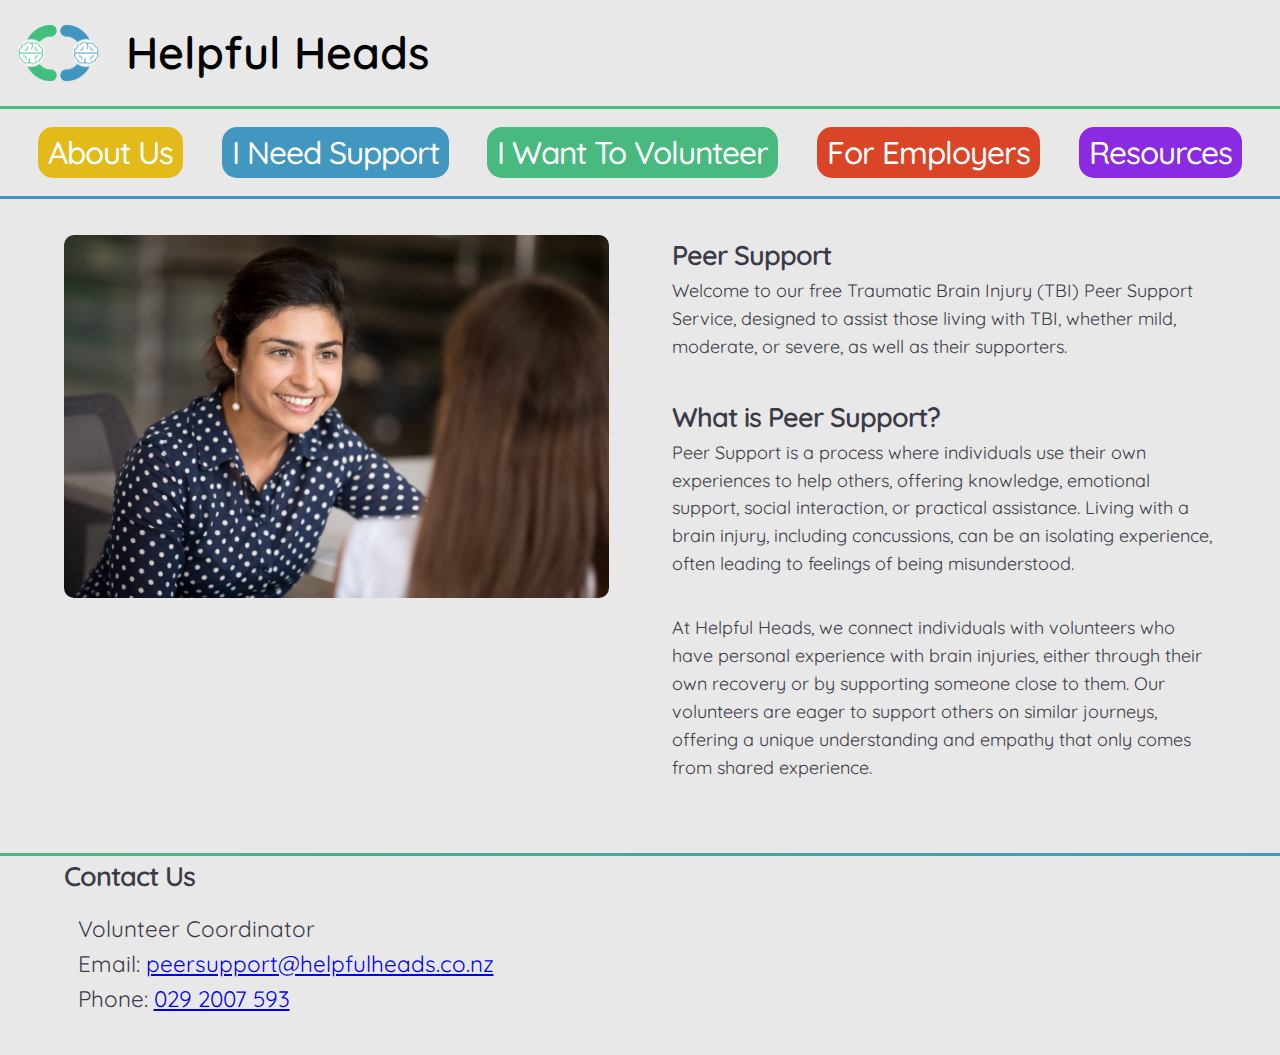
<file: index.html>
<!DOCTYPE html>
<html lang="en">
  <head>
    <!-- Google tag (gtag.js) -->
    <script
      async
      src="https://www.googletagmanager.com/gtag/js?id=G-CC5HCY9YQE"
    ></script>
    <script>
      window.dataLayer = window.dataLayer || [];
      function gtag() {
        dataLayer.push(arguments);
      }
      gtag("js", new Date());

      gtag("config", "G-CC5HCY9YQE");
    </script>
    <meta charset="UTF-8" />
    <meta name="viewport" content="width=device-width, initial-scale=1.0" />
    <meta
      name="google-site-verification"
      content="61zD8AenLNCiL8WbpFYx6bemDidHNWEQk_RVtohIt4E"
    />
    <title>Helpful Heads - Peer Support Service</title>

    <link rel="preconnect" href="https://fonts.googleapis.com" />
    <link rel="preconnect" href="https://fonts.gstatic.com" crossorigin />
    <link rel="shortcut icon" href="resources/Logo.png" type="image/x-icon" />
    <link
      href="https://fonts.googleapis.com/css2?family=Quicksand:wght@300..700&display=swap"
      rel="stylesheet"
    />
    <link rel="stylesheet" href="css/main.css" />
    <link
      href="https://fonts.googleapis.com/icon?family=Material+Icons"
      rel="stylesheet"
    />
  </head>

  <body>
    <header id="header"></header>

    <main class="container">
      <div class="post">
        <img
          src="resources/young Indian Woman talking.jpg"
          alt="Young Indian woman talking"
          loading="lazy"
        />
        <article>
          <h2>Peer Support</h2>
          <p>
            Welcome to our free Traumatic Brain Injury (TBI) Peer Support
            Service, designed to assist those living with TBI, whether mild,
            moderate, or severe, as well as their supporters.
          </p>

          <h2>What is Peer Support?</h2>
          <p>
            Peer Support is a process where individuals use their own
            experiences to help others, offering knowledge, emotional support,
            social interaction, or practical assistance. Living with a brain
            injury, including concussions, can be an isolating experience, often
            leading to feelings of being misunderstood.
          </p>
          <p>
            At Helpful Heads, we connect individuals with volunteers who have
            personal experience with brain injuries, either through their own
            recovery or by supporting someone close to them. Our volunteers are
            eager to support others on similar journeys, offering a unique
            understanding and empathy that only comes from shared experience.
          </p>
        </article>
      </div>
    </main>

    <footer id="footer"></footer>

    <script src="js/scaffholding.js"></script>
  </body>
</html>
</file>
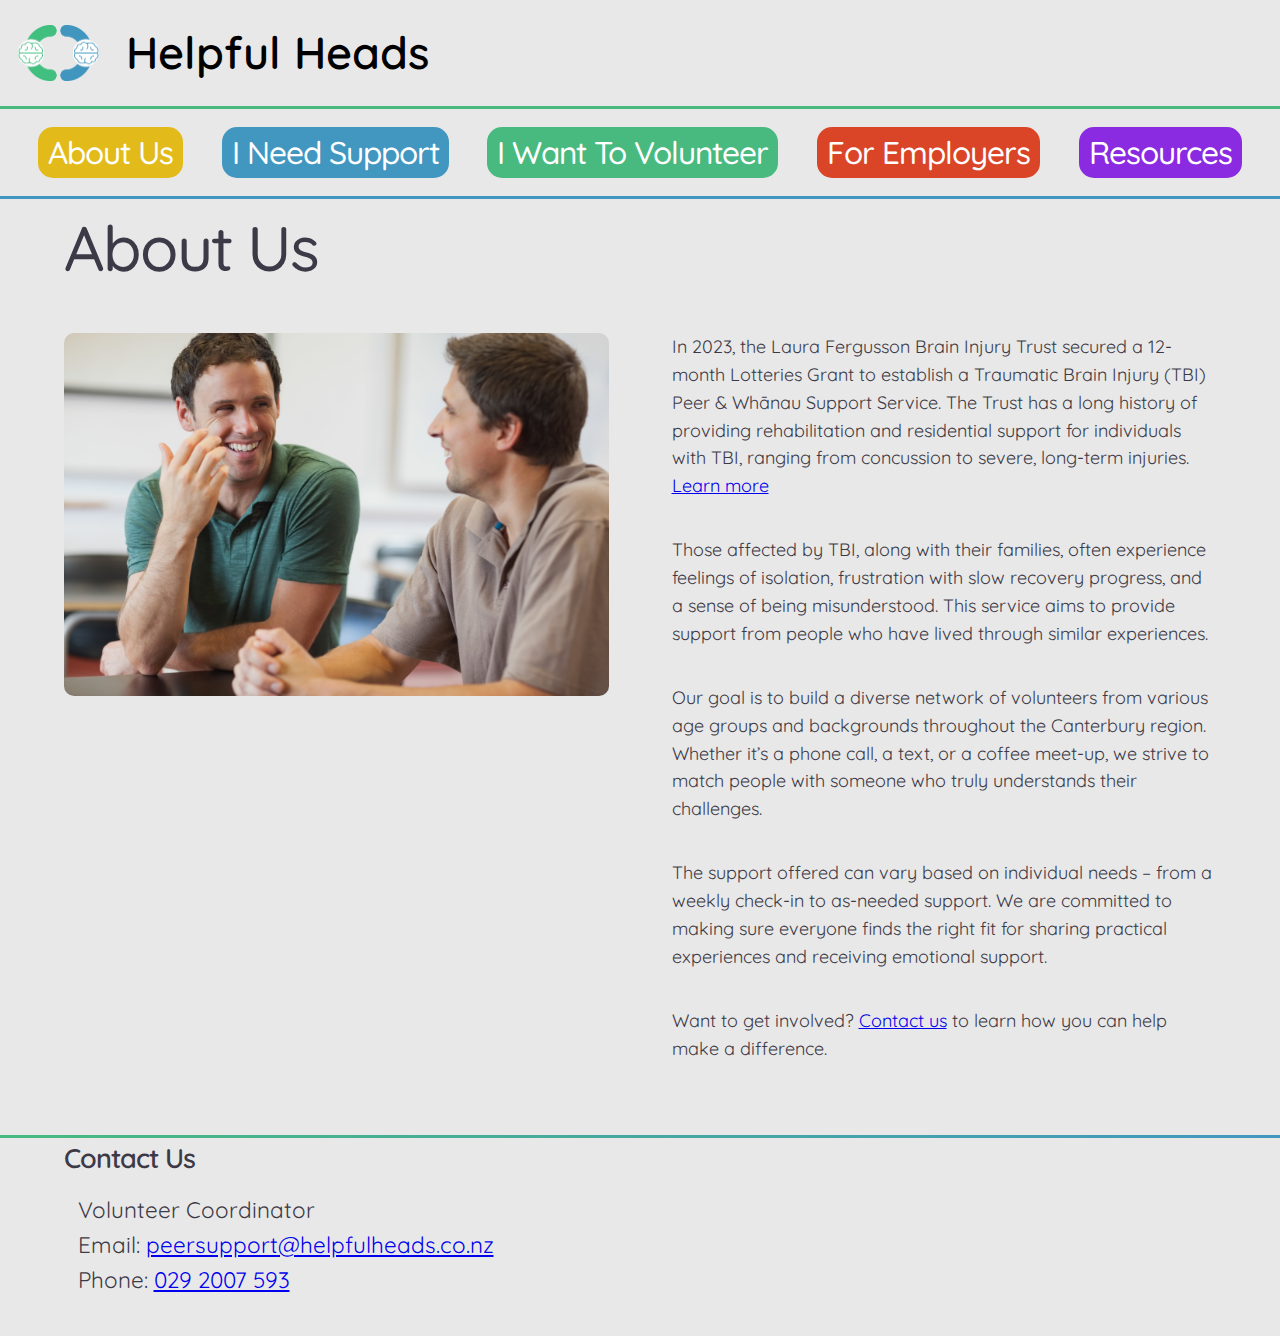
<file: aboutpage.html>
<!DOCTYPE html>
<html lang="en">
  <head>
    <!-- Google tag (gtag.js) -->
    <script
      async
      src="https://www.googletagmanager.com/gtag/js?id=G-CC5HCY9YQE"
    ></script>
    <script>
      window.dataLayer = window.dataLayer || [];
      function gtag() {
        dataLayer.push(arguments);
      }
      gtag("js", new Date());

      gtag("config", "G-CC5HCY9YQE");
    </script>
    <meta charset="UTF-8" />
    <meta name="viewport" content="width=device-width, initial-scale=1.0" />
    <meta
      name="google-site-verification"
      content="61zD8AenLNCiL8WbpFYx6bemDidHNWEQk_RVtohIt4E"
    />
    <title>Helpful Heads - About Us</title>

    <link rel="preconnect" href="https://fonts.googleapis.com" />
    <link rel="preconnect" href="https://fonts.gstatic.com" crossorigin />
    <link
      href="https://fonts.googleapis.com/css2?family=Quicksand:wght@300..700&display=swap"
      rel="stylesheet"
    />
    <link rel="shortcut icon" href="resources/Logo.png" type="image/x-icon" />
    <link rel="stylesheet" href="css/main.css" />
    <link
      href="https://fonts.googleapis.com/icon?family=Material+Icons"
      rel="stylesheet"
    />
  </head>

  <body>
    <header id="header"></header>

    <div class="container" id="about">
      <h1>About Us</h1>
      <div class="post">
        <img src="resources/Two men talking.jpg" alt="Two men talking" />
        <article>
          <p>
            In 2023, the Laura Fergusson Brain Injury Trust secured a 12-month
            Lotteries Grant to establish a Traumatic Brain Injury (TBI) Peer &
            Whānau Support Service. The Trust has a long history of providing
            rehabilitation and residential support for individuals with TBI,
            ranging from concussion to severe, long-term injuries.
            <a
              href="https://www.lfbit.co.nz/"
              target="_blank"
              aria-label="Visit LFBIT website"
              >Learn more</a
            >
          </p>

          <p>
            Those affected by TBI, along with their families, often experience
            feelings of isolation, frustration with slow recovery progress, and
            a sense of being misunderstood. This service aims to provide support
            from people who have lived through similar experiences.
          </p>

          <p>
            Our goal is to build a diverse network of volunteers from various
            age groups and backgrounds throughout the Canterbury region. Whether
            it’s a phone call, a text, or a coffee meet-up, we strive to match
            people with someone who truly understands their challenges.
          </p>

          <p>
            The support offered can vary based on individual needs – from a
            weekly check-in to as-needed support. We are committed to making
            sure everyone finds the right fit for sharing practical experiences
            and receiving emotional support.
          </p>

          <p>
            Want to get involved?
            <a href="contact.html" aria-label="Contact us">Contact us</a> to
            learn how you can help make a difference.
          </p>
        </article>
      </div>
    </div>

    <footer id="footer"></footer>

    <script src="js/scaffholding.js"></script>
  </body>
</html>
</file>
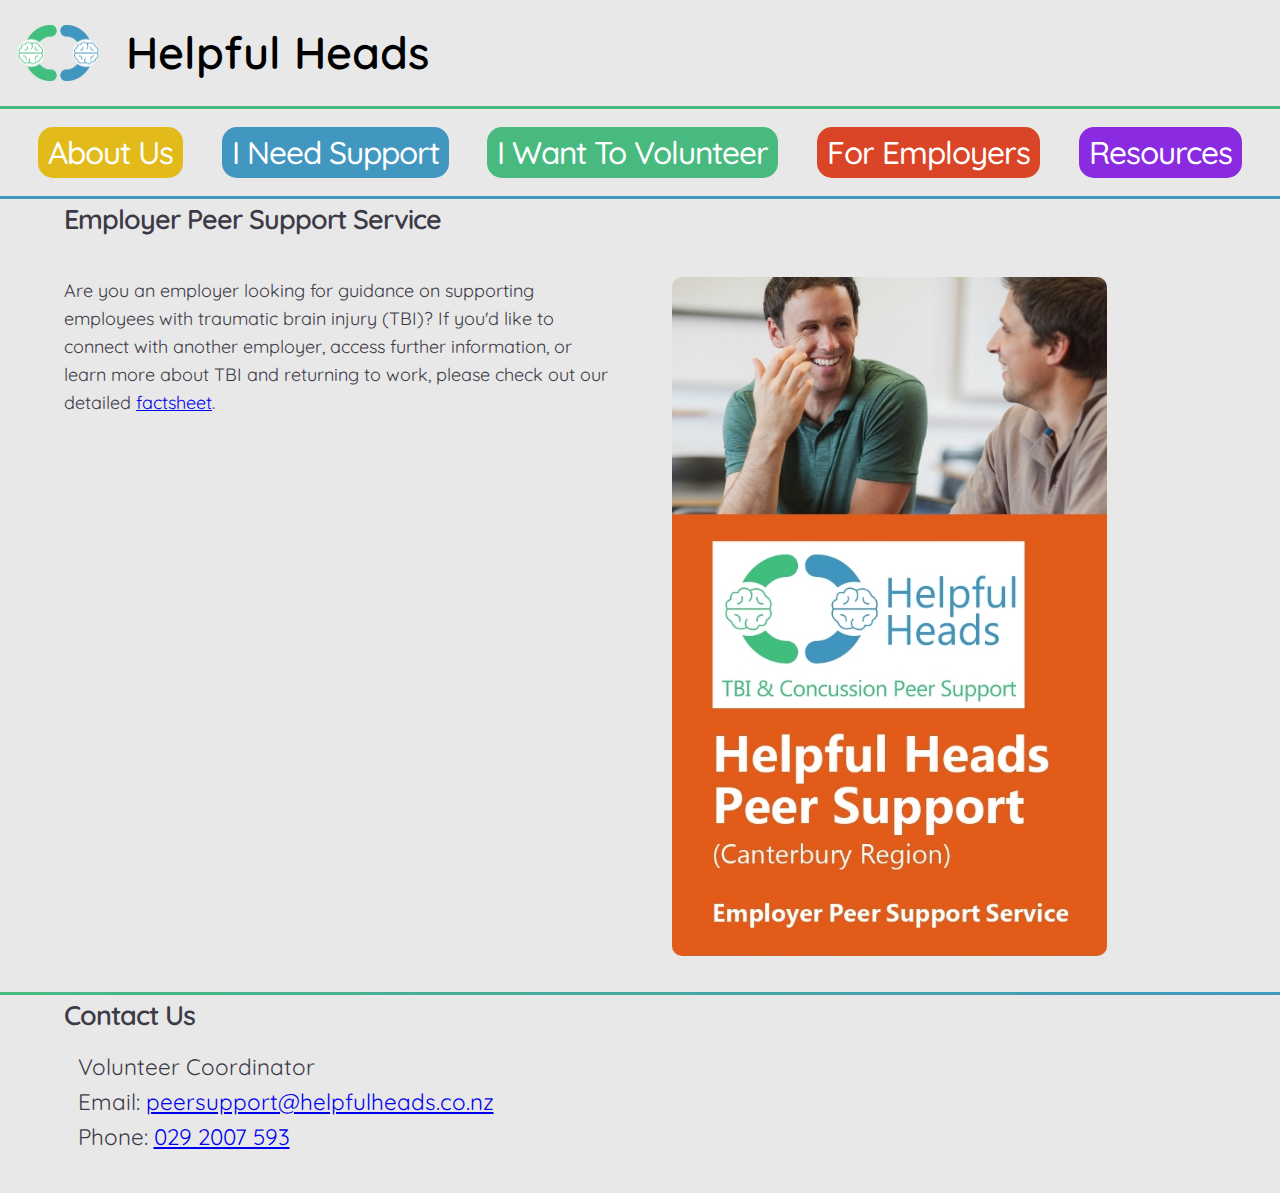
<file: employerpage.html>
<!DOCTYPE html>
<html lang="en">
  <head>
    <!-- Google tag (gtag.js) -->
    <script
      async
      src="https://www.googletagmanager.com/gtag/js?id=G-CC5HCY9YQE"
    ></script>
    <script>
      window.dataLayer = window.dataLayer || [];
      function gtag() {
        dataLayer.push(arguments);
      }
      gtag("js", new Date());

      gtag("config", "G-CC5HCY9YQE");
    </script>
    <meta charset="UTF-8" />
    <meta name="viewport" content="width=device-width, initial-scale=1.0" />
    <meta
      name="google-site-verification"
      content="61zD8AenLNCiL8WbpFYx6bemDidHNWEQk_RVtohIt4E"
    />
    <title>Helpful Heads - Employer Peer Support Service</title>

    <link rel="preconnect" href="https://fonts.googleapis.com" />
    <link rel="preconnect" href="https://fonts.gstatic.com" crossorigin />
    <link
      href="https://fonts.googleapis.com/css2?family=Quicksand:wght@300..700&display=swap"
      rel="stylesheet"
    />
    <link rel="shortcut icon" href="resources/Logo.png" type="image/x-icon" />
    <link rel="stylesheet" href="css/main.css" />
    <link
      href="https://fonts.googleapis.com/icon?family=Material+Icons"
      rel="stylesheet"
    />
  </head>

  <body>
    <header id="header"></header>

    <div class="container">
      <h2>Employer Peer Support Service</h2>
      <div class="post">
        <article>
          <p>
            Are you an employer looking for guidance on supporting employees
            with traumatic brain injury (TBI)? If you'd like to connect with
            another employer, access further information, or learn more about
            TBI and returning to work, please check out our detailed
            <a
              href="resources/Helpful Heads Employer.pdf"
              target="_blank"
              aria-label="Download Helpful Heads Employer Factsheet"
              >factsheet</a
            >.
          </p>
        </article>
        <img
          id="employer_image"
          src="resources/employeer_image.jpg"
          alt="Employer and employee discussing"
        />
      </div>
    </div>

    <footer id="footer"></footer>

    <script src="js/scaffholding.js"></script>
  </body>
</html>
</file>
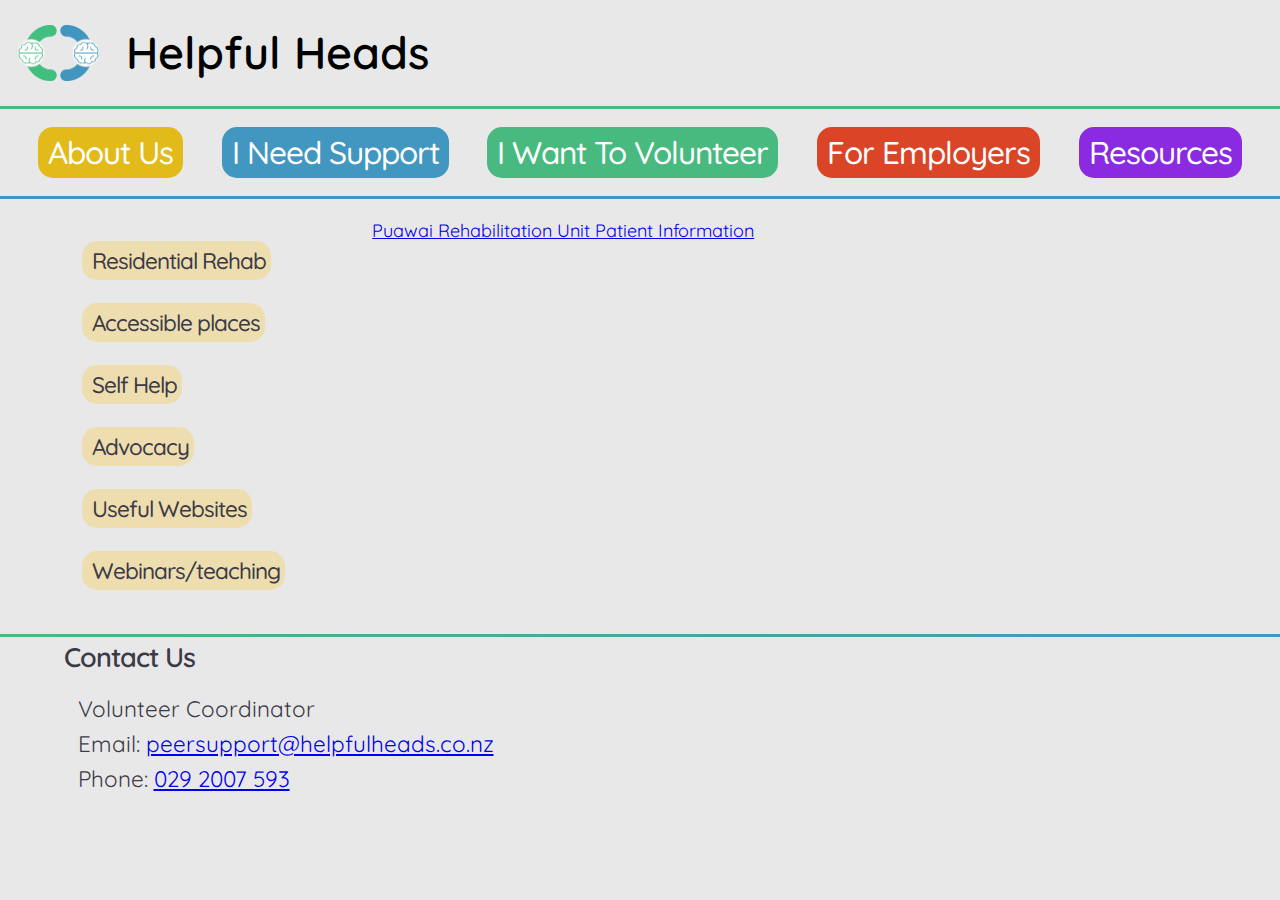
<file: resourcepage.html>
<!DOCTYPE html>
<html lang="en">
  <head>
    <!-- Google tag (gtag.js) -->
    <script
      async
      src="https://www.googletagmanager.com/gtag/js?id=G-CC5HCY9YQE"
    ></script>
    <script>
      window.dataLayer = window.dataLayer || [];
      function gtag() {
        dataLayer.push(arguments);
      }
      gtag("js", new Date());

      gtag("config", "G-CC5HCY9YQE");
    </script>
    <meta charset="UTF-8" />
    <meta name="viewport" content="width=device-width, initial-scale=1.0" />

    <meta
      name="google-site-verification"
      content="61zD8AenLNCiL8WbpFYx6bemDidHNWEQk_RVtohIt4E"
    />

    <title>Helpful Heads - Resources</title>

    <link rel="preconnect" href="https://fonts.googleapis.com" />
    <link rel="preconnect" href="https://fonts.gstatic.com" crossorigin />
    <link
      href="https://fonts.googleapis.com/css2?family=Quicksand:wght@300..700&display=swap"
      rel="stylesheet"
    />
    <link rel="stylesheet" href="css/main.css" />
    <link rel="shortcut icon" href="resources/Logo.png" type="image/x-icon" />
    <link
      href="https://fonts.googleapis.com/icon?family=Material+Icons"
      rel="stylesheet"
    />
  </head>

  <body>
    <div id="header"></div>

    <div class="resource container">
      <div class="sidenav">
        <ul>
          <li>
            <a id="rehab" onclick="openPage('rehabTab')">Residential Rehab</a>
          </li>
          <li>
            <a id="accessible" onclick="openPage('accessibleTab')"
              >Accessible places</a
            >
          </li>
          <li>
            <a id="help" onclick="openPage('helpTab')">Self Help</a>
          </li>
          <li>
            <a id="advocacy" onclick="openPage('advocacyTab')">Advocacy</a>
          </li>
          <li>
            <a id="website" onclick="openPage('websiteTab')">Useful Websites</a>
          </li>
          <li>
            <a id="teaching" onclick="openPage('teachingTab')"
              >Webinars/teaching</a
            >
          </li>
        </ul>
      </div>

      <div class="tabcontents">
        <div id="rehabTab" class="tabcontent">
          <a href="resources/Puāwai Rehabilitation.pdf" target="_blank"
            >Puawai Rehabilitation Unit Patient Information</a
          >
        </div>

        <div id="accessibleTab" class="tabcontent">
          <h2>Information will be coming up soon</h2>
        </div>

        <div id="helpTab" class="tabcontent">
          <p>
            <a href="resources/10-Units-of-Energy.docx" target="_blank"
              >10 units of energy</a
            >
          </p>
          <p>
            <a
              href="resources/Affects-of-Fatigue-on-Communication.docx"
              target="_blank"
              >Affects of fatigue on communication</a
            >
          </p>
          <p>
            <a href="resources/Compensatory-Strategies.docx" target="_blank"
              >Compensatory strategies</a
            >
          </p>
          <p>
            <a href="resources/Fatigue-Brain-Drain.docx" target="_blank"
              >Fatigue brain drain</a
            >
          </p>
          <p>
            <a href="resources/Fatigue.docx" target="_blank">Fatigue</a>
          </p>
          <p>
            <a
              href="resources/Memory-information-processing-strategies.docx"
              target="_blank"
              >Memory information processing strategies</a
            >
          </p>
          <p>
            <a
              href="resources/Pacing-Your-Daily-Activities.docx"
              target="_blank"
              >Pacing your daily activities</a
            >
          </p>
          <p>
            <a
              href="resources/Return-to-Work-Following-TBI.docx"
              target="_blank"
              >Return to work following TBI</a
            >
          </p>
          <p>
            <a href="resources/Weekly-Planner.docx" target="_blank"
              >Weekly planner</a
            >
          </p>
          <p>
            <a
              href="resources/How to Access Concussion Services LFBIT.pdf"
              target="_blank"
              >How to Access Concussion Services</a
            >
          </p>
          <p>
            <a
              href="resources/Traumatic Brain Injury Community Rehabilitation LFBIT.pdf"
              target="_blank"
              >Traumatic Brain Injury Community Rehabilitation</a
            >
          </p>
        </div>

        <div id="advocacyTab" class="tabcontent">
          <article>
            <p>
              <a href="https://www.wayfinders.org.nz/" target="_blank"
                >Way Finders ACC navigation service</a
              >
              free service to help you understand and work with ACC
            </p>
            <p>
              Brain Injury Association
              <a href="https://brain-injury.nz/" target="_blank"
                >Home - Brain Injury New Zealand</a
              >
              information and help in your region
            </p>
          </article>
        </div>

        <div id="websiteTab" class="tabcontent">
          <p>
            <a href="https://Brainline.org" target="_blank">Brainline.org</a>
          </p>
          <p>
            <a href="https://Neuroskills.com" target="_blank"
              >Neuroskills.com</a
            >
          </p>
          <p>
            <a href="https://www.concussionalliance.org/" target="_blank"
              >concussionalliance.org</a
            >
          </p>
          <p>
            <a href="https://www.headway.org.nz/" target="_blank"
              >headway.org.nz</a
            >
          </p>
          <p>
            <a href="https://brain-injury.nz/" target="_blank"
              >brain-injury.nz</a
            >
          </p>
        </div>

        <div id="teachingTab" class="tabcontent">
          <h2>Information will be coming up soon</h2>
        </div>
      </div>
    </div>

    <div id="footer"></div>
  </body>
  <script src="js/scaffholding.js"></script>
  <script src="js/opentab.js"></script>
</html>
</file>
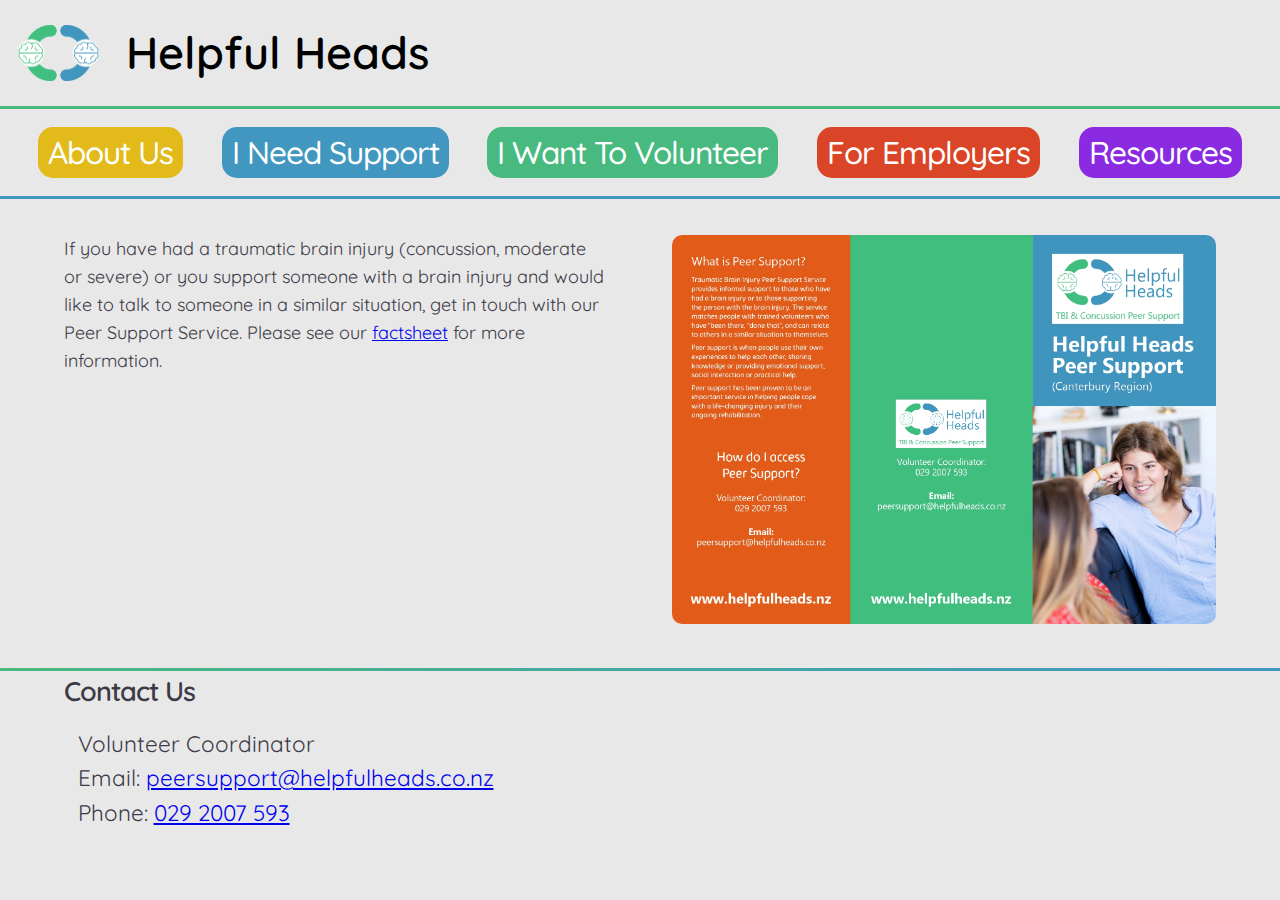
<file: support.html>
<!DOCTYPE html>
<html lang="en">
  <head>
    <!-- Google tag (gtag.js) -->
    <script
      async
      src="https://www.googletagmanager.com/gtag/js?id=G-CC5HCY9YQE"
    ></script>
    <script>
      window.dataLayer = window.dataLayer || [];
      function gtag() {
        dataLayer.push(arguments);
      }
      gtag("js", new Date());

      gtag("config", "G-CC5HCY9YQE");
    </script>
    <meta charset="UTF-8" />
    <meta name="viewport" content="width=device-width, initial-scale=1.0" />
    <meta
      name="google-site-verification"
      content="61zD8AenLNCiL8WbpFYx6bemDidHNWEQk_RVtohIt4E"
    />
    <title>Helpful Heads - Peer Support</title>

    <link rel="preconnect" href="https://fonts.googleapis.com" />
    <link rel="preconnect" href="https://fonts.gstatic.com" crossorigin />
    <link
      href="https://fonts.googleapis.com/css2?family=Quicksand:wght@300..700&display=swap"
      rel="stylesheet"
    />
    <link rel="stylesheet" href="css/main.css" />
    <link rel="shortcut icon" href="resources/Logo.png" type="image/x-icon" />
    <link
      href="https://fonts.googleapis.com/icon?family=Material+Icons"
      rel="stylesheet"
    />
  </head>

  <body>
    <header id="header"></header>

    <main class="container">
      <section class="post">
        <article id="support_article">
          <p>
            If you have had a traumatic brain injury (concussion, moderate or
            severe) or you support someone with a brain injury and would like to
            talk to someone in a similar situation, get in touch with our Peer
            Support Service. Please see our
            <a
              href="resources/Helpful Heads Peer Support Info.pdf"
              target="_blank"
              aria-label="Open Peer Support Factsheet"
              >factsheet</a
            >
            for more information.
          </p>
        </article>
        <figure>
          <img
            id="support_image"
            src="resources/Helpful Heads Peer Support Info_page-0001.jpg"
            alt="Supportive peer interaction"
            loading="lazy"
          />
        </figure>
      </section>
    </main>

    <footer id="footer"></footer>

    <script src="js/scaffholding.js"></script>
  </body>
</html>
</file>
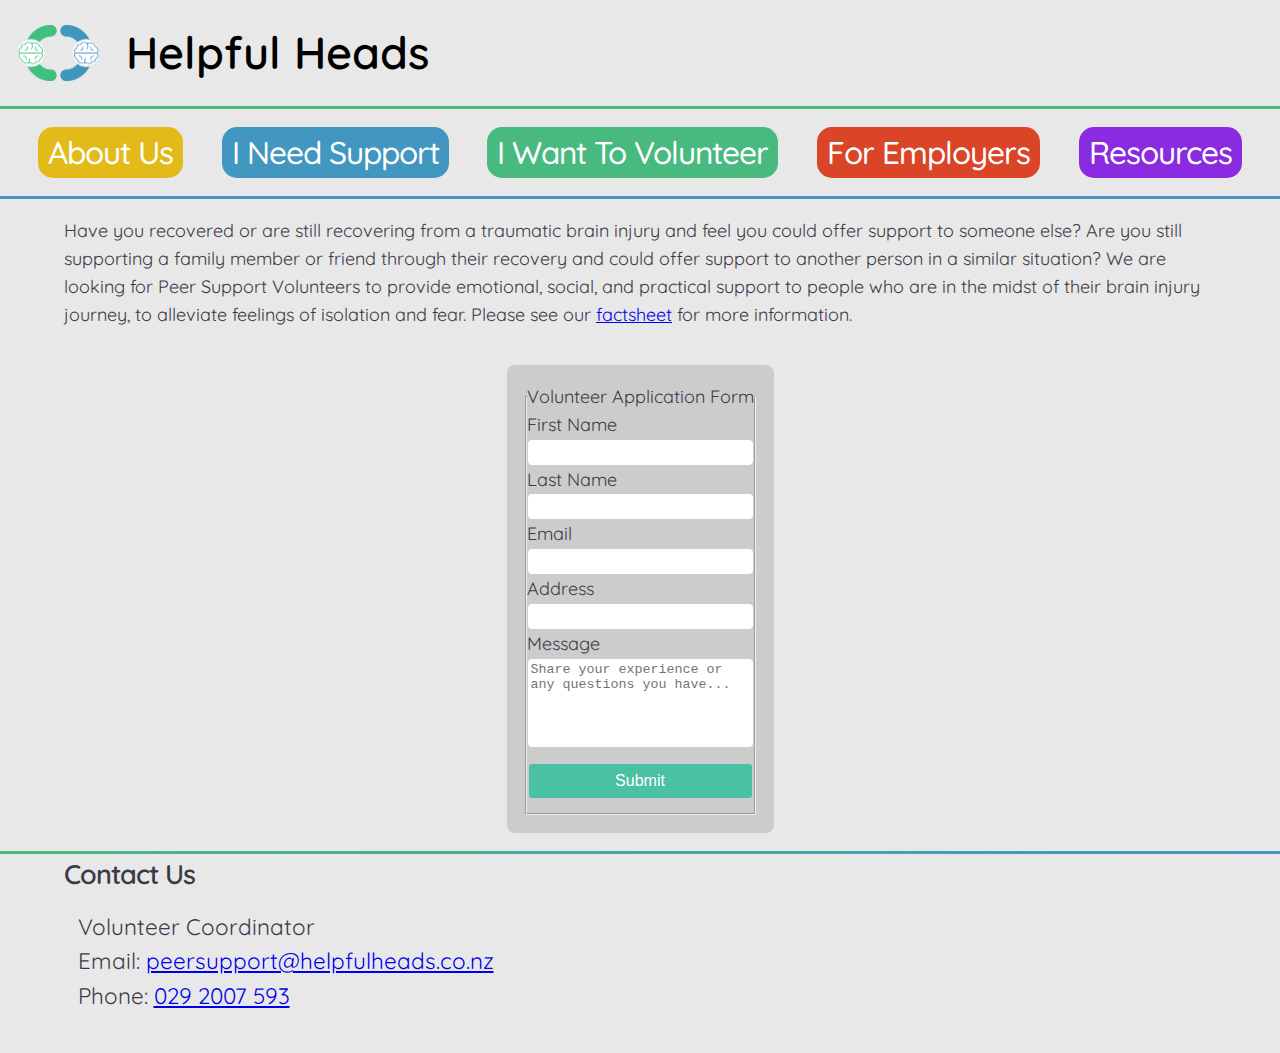
<file: volunteer.html>
<!DOCTYPE html>
<html lang="en">
  <head>
    <!-- Google tag (gtag.js) -->
    <script
      async
      src="https://www.googletagmanager.com/gtag/js?id=G-CC5HCY9YQE"
    ></script>
    <script>
      window.dataLayer = window.dataLayer || [];
      function gtag() {
        dataLayer.push(arguments);
      }
      gtag("js", new Date());

      gtag("config", "G-CC5HCY9YQE");
    </script>
    <meta charset="UTF-8" />
    <meta name="viewport" content="width=device-width, initial-scale=1.0" />
    <meta
      name="google-site-verification"
      content="61zD8AenLNCiL8WbpFYx6bemDidHNWEQk_RVtohIt4E"
    />
    <title>Helpful Heads - Volunteer Information</title>

    <link rel="preconnect" href="https://fonts.googleapis.com" />
    <link rel="preconnect" href="https://fonts.gstatic.com" crossorigin />
    <link
      href="https://fonts.googleapis.com/css2?family=Quicksand:wght@300..700&display=swap"
      rel="stylesheet"
    />
    <link rel="stylesheet" href="css/main.css" />
    <link rel="shortcut icon" href="resources/Logo.png" type="image/x-icon" />
    <link
      href="https://fonts.googleapis.com/icon?family=Material+Icons"
      rel="stylesheet"
    />
  </head>

  <body>
    <header id="header"></header>

    <main class="container">
      <section class="volunteer_information">
        <p>
          Have you recovered or are still recovering from a traumatic brain
          injury and feel you could offer support to someone else? Are you still
          supporting a family member or friend through their recovery and could
          offer support to another person in a similar situation? We are looking
          for Peer Support Volunteers to provide emotional, social, and
          practical support to people who are in the midst of their brain injury
          journey, to alleviate feelings of isolation and fear. Please see our
          <a
            href="resources/Helpful Heads Peer Support Volunteer Info.pdf"
            target="_blank"
            aria-label="Open Volunteer Information Factsheet"
            >factsheet</a
          >
          for more information.
        </p>
      </section>

      <section class="form_container">
        <form
          action="https://formspree.io/f/mblrldnz"
          method="POST"
          id="volunteer_form"
          aria-labelledby="volunteer_form_label"
        >
          <fieldset>
            <legend id="volunteer_form_label">
              Volunteer Application Form
            </legend>

            <label for="fname">First Name</label>
            <input type="text" id="fname" name="fname" required />

            <label for="lname">Last Name</label>
            <input type="text" id="lname" name="lname" required />

            <label for="email">Email</label>
            <input type="email" id="email" name="email" required />

            <label for="address">Address</label>
            <input type="text" id="address" name="address" required />

            <label for="message">Message</label>
            <textarea
              id="message"
              name="message"
              placeholder="Share your experience or any questions you have..."
              required
            ></textarea>

            <button type="submit">Submit</button>
          </fieldset>
        </form>
      </section>
    </main>

    <footer id="footer"></footer>

    <script src="js/scaffholding.js"></script>
  </body>
</html>
</file>
<file: css/main.css>
/* Reset */
* {
  /* Alternative box model */
  box-sizing: border-box;

  /* Reset padding and margin on all elements */
  padding: 0;
  margin: 0;
}

/* Typography */

html {
  font-size: 18px;
  font-family: "Quicksand", sans-serif;
  font-optical-sizing: auto;
  background-color: #e8e8e8;
}

body {
  line-height: 1.55;
  color: rgb(60, 58, 71);
}

h1 {
  font-size: 3.5rem;
  font-weight: 500;
  letter-spacing: -2px;
}

h2 {
  font-size: 1.5rem;
  font-weight: 600;
  letter-spacing: -1px;
}

li a {
  font-size: 1.75rem;
  font-weight: 500;
  letter-spacing: -1px;
  text-decoration: none;
}

p {
  margin-bottom: 2rem;
}

/* container */
.container {
  margin: 0 5% 0 5%;
}

/* Header */
#topnav_header {
  padding: 0 1rem 1rem 1rem;
  display: flex;
  align-items: center; /* Align items vertically */
  justify-content: space-between;
}

#menu_icon {
  font-size: 2.5rem;
  font-weight: 500;
  cursor: pointer;
  margin-top: 1.5rem;
  pointer-events: visible;
  visibility: hidden;
}

#logo {
  margin-top: 1rem;
  width: 4.5rem;
  margin-right: 1.5rem;
}

#logo-wrapper {
  display: flex;
  align-items: center; /* Align items vertically */
  text-decoration: none;
  color: black;
}

#logo-text {
  margin-top: 1rem;
  font-size: 2.5rem;
  font-weight: 600;
  white-space: nowrap;
}

#top_header_line {
  border: none;
  height: 3px; /* Set the height of the line */
  background: rgb(72, 186, 127);
}

#bot_header_line {
  border: none;
  height: 3px; /* Set the height of the line */
  background: rgb(66, 151, 192);
}

/* Topnav */
.topnav {
  position: relative;
  margin: 1rem auto;
  padding: 0 3%;
}

.topnav ul {
  list-style: none;
  display: flex;
  justify-content: space-between;
  padding: 0;
}

.topnav li {
  display: inline-block;
  position: relative;
}

.topnav li a {
  color: #fff;
  line-height: 1;
  padding: 10px;
  display: block;
  border-radius: 15px;
  background: #999;
  text-align: center;
  white-space: nowrap;
}

#nav_about {
  background-color: rgb(226, 187, 27);
}

#nav_volunteer {
  background-color: rgb(72, 186, 127);
}

#nav_resource {
  background-color: blueviolet;
}

#nav_support {
  background-color: rgb(66, 151, 192);
}

#nav_employer {
  background-color: rgb(218, 69, 39);
}

/* footer */
.contact_card {
  font-size: 1.25rem;
  padding: 0.75rem;
  margin: 0 2% 25px 0;
  vertical-align: top;
}

#footer_line {
  border: none;
  height: 3px; /* Set the height of the line */
  background: linear-gradient(to right, rgb(72, 186, 127), rgb(66, 151, 192));
}

/* Resource Tab */

.resource {
  display: grid;
  grid-template-columns: 1fr 3fr;
  gap: 1.5rem;
  margin: 1rem 5%;
}

.sidenav ul li a {
  text-decoration: none;
  white-space: nowrap;
  font-size: 1.25rem;
  padding: 5px 5px 5px 10px;
  border-radius: 15px;
  background-color: rgba(248, 203, 69, 0.35);
}
.sidenav ul li a:hover {
  background-color: rgb(248, 203, 69);
}

.sidenav ul {
  list-style: none;
}

.sidenav ul li {
  margin: 1.5rem 1rem;
}

#accessibleTab {
  display: none;
}
#helpTab {
  display: none;
}
#advocacyTab {
  display: none;
}
#websiteTab {
  display: none;
}
#teachingTab {
  display: none;
}
#rehabTab {
  display: block;
}

.tabcontent p {
  margin-bottom: 1rem;
}

/* Post Grid container that contains aticle and image*/
/* This styled div is applied on homepage, aboutus page and support page */
.post {
  display: grid;
  grid-template-columns: repeat(2, 1fr);
  gap: 3.5rem;
  margin: 2rem 0;
}
.post img {
  border-radius: 10px;
  width: 100%;
}

/* Volunteer Page */

.volunteer_information {
  margin: 1rem 0;
}

.form_container {
  display: flex;
  justify-content: center;
  width: 50%;
  margin: 1rem auto;
}

#volunteer_form {
  background-color: #ccc;
  padding: 1rem;
  border-radius: 8px;
}

.form_container label {
  display: block;
}

.form_container input {
  display: block;
  width: 100%;
  height: 1.5rem;
  border-radius: 5px;
  padding: 3px;
  border: 1px solid #ccc;
}

#message {
  display: block;
  width: 100%;
  height: 5rem;
  border-radius: 5px;
  padding: 3px;
  border: 1px solid #ccc;
  resize: none;
}

.form_container button {
  display: block;
  width: 100%;
  margin: 0.75rem 0;
  background-color: #49c1a2;
  padding: 8px;
  border-radius: 5px;
  border: 2px solid #ccc;
  color: #fff;
  font-size: 16px;
}

/* Support Page  */
#support_image {
  border-radius: 10px;
}

/* Employer page */
#employer_image {
  width: 80%;
}

@media screen and (max-width: 1200px) {
  /* top nav */
  #top_header_line {
    display: none;
    height: 5px;
  }

  #bot_header_line {
    background: linear-gradient(to right, rgb(72, 186, 127), rgb(66, 151, 192));
    height: 5px;
  }
  #menu_icon {
    visibility: visible;
  }

  .topnav {
    display: none;
    margin: 0;
    padding: 0;
  }

  .topnav ul {
    display: block;
  }

  .topnav li {
    display: block;
  }

  .topnav li a {
    border-radius: 0;
  }
}

@media screen and (max-width: 800px) {
  /* Home page */
  .post {
    display: grid;
    grid-template-columns: 1fr;
    grid-template-rows: auto auto auto auto;
    gap: 5vw;
    margin: 2vw 0;
  }

  .post img {
    grid-row: 3; /* Position the image in the third row */
    max-width: 100%;
    height: auto;
  }

  .post article {
    display: contents; /* Makes the article's children part of the grid */
  }

  /* Support page */

  #support_image {
    grid-row: 2;
  }
  /* Employer page */

  #employer_image {
    grid-row: 2;
  }

  .form_container {
    width: 90vw;
  }
}

@media screen and (max-width: 500px) {
  /* Logo resizing */
  #logo-text {
    font-size: 7vw;
  }

  #logo {
    width: 2.5rem;
  }
}
</file>
